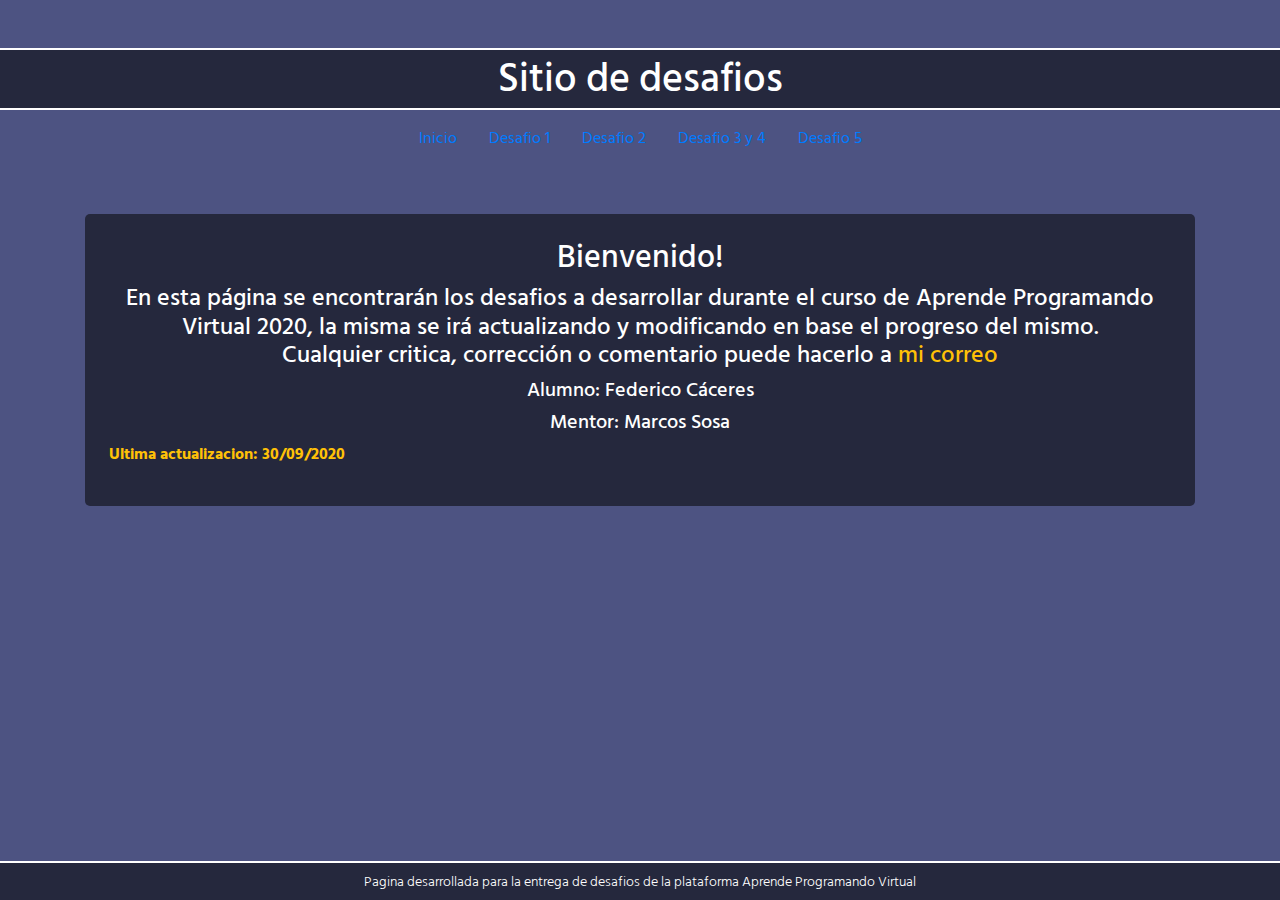
<file: index.html>
<!DOCTYPE html>
<html lang="es">

<head>
    <meta charset="UTF-8">
    <meta name="viewport" content="width=device-width, initial-scale=1.0">
    <title>Desafios</title>
    <!-- CDN Bootstrap -->
    <link rel="stylesheet" href="https://stackpath.bootstrapcdn.com/bootstrap/4.5.2/css/bootstrap.min.css"
        integrity="sha384-JcKb8q3iqJ61gNV9KGb8thSsNjpSL0n8PARn9HuZOnIxN0hoP+VmmDGMN5t9UJ0Z" crossorigin="anonymous">
    <!-- Google font -->
    <link href="https://fonts.googleapis.com/css2?family=Hind+Siliguri:wght@300&display=swap" rel="stylesheet">
    <!-- CSS Externo -->
    <link rel="stylesheet" href="estilos.css">

</head>

<body>
    <header>
        <h1 class="headerPrincipal text-center mt-5">Sitio de desafios</h1>
        <ul class="nav nav-pills justify-content-center">
            <li class="nav-item">
                <a class="nav-link" href="index.html">Inicio</a>
            </li>
            <li class="nav-item">
                <a class="nav-link" href="desafio1.html">Desafio 1</a>
            </li>
            <li class="nav-item ">
                <a class="nav-link" href="desafio2.html">Desafio 2</a>
            </li>
            <li class="nav-item ">
                <a class="nav-link" href="desafio3-4.html">Desafio 3 y 4</a>
            </li>
            <li class="nav-item ">
                <a class="nav-link" href="desafio5.html">Desafio 5</a>
            </li>
        </ul>
    </header>

    <div class="container">
        <div class="container div_consigna p-4 text-center">
            <h2>Bienvenido!</h2>
            <h4>En esta página se encontrarán los desafios a desarrollar durante el curso de Aprende Programando
                Virtual 2020, la misma se irá actualizando y modificando en base el progreso del mismo. <br>
                Cualquier critica, corrección o comentario puede hacerlo a <a
                    href="mailto:caceresfederico@hotmail.com?Subject=Aprende%20programando" class="text-warning"
                    id="correo">mi correo</a>
            </h4>
            <h5>Alumno: Federico Cáceres</h5>
            <h5>Mentor: Marcos Sosa</h5>
            <p class="text-left text-warning"><b>Ultima actualizacion: 30/09/2020</b></p>
        </div>
    </div>

    <footer>
        <div class="container-fluid fixed-bottom footer ">
            <p class="lead text-center mb-0 py-2">Pagina desarrollada para la entrega de desafios de la plataforma
                Aprende Programando Virtual</p>
        </div>
    </footer>
</body>

</html>
</file>
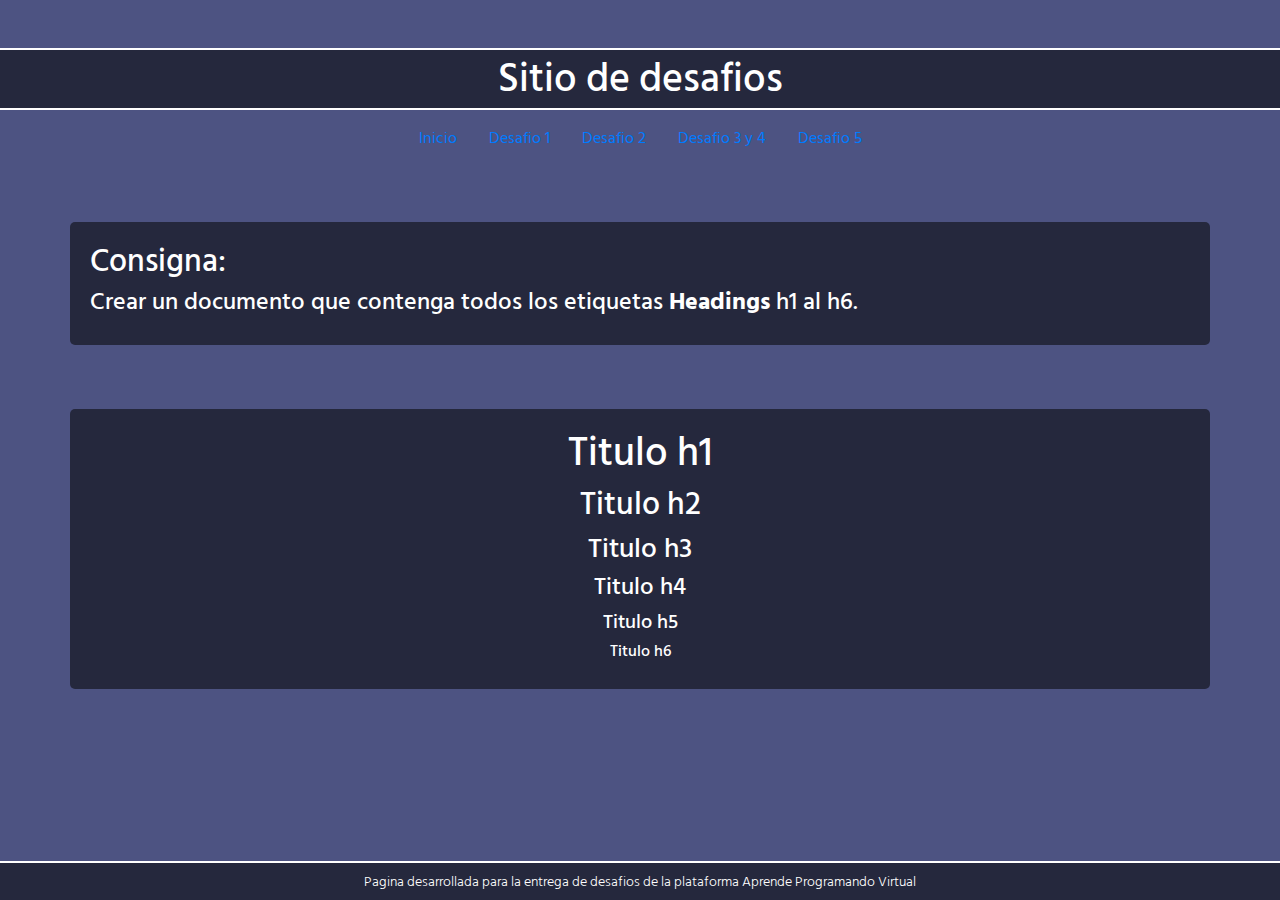
<file: desafio1.html>
<!DOCTYPE html>
<html lang="es">

<head>
    <meta charset="UTF-8">
    <meta name="viewport" content="width=device-width, initial-scale=1.0">
    <title>Desafios</title>
    <!-- CDN Bootstrap -->
    <link rel="stylesheet" href="https://stackpath.bootstrapcdn.com/bootstrap/4.5.2/css/bootstrap.min.css"
        integrity="sha384-JcKb8q3iqJ61gNV9KGb8thSsNjpSL0n8PARn9HuZOnIxN0hoP+VmmDGMN5t9UJ0Z" crossorigin="anonymous">
    <!-- Google font -->
    <link href="https://fonts.googleapis.com/css2?family=Hind+Siliguri:wght@300&display=swap" rel="stylesheet">
    <!-- CSS Externo -->
    <link rel="stylesheet" href="estilos.css">

</head>

<body>
    <header>
        <h1 class="headerPrincipal text-center mt-5">Sitio de desafios</h1>
        <ul class="nav nav-pills justify-content-center">
            <li class="nav-item">
                <a class="nav-link" href="index.html">Inicio</a>
            </li>
            <li class="nav-item">
                <a class="nav-link" href="desafio1.html">Desafio 1</a>
            </li>
            <li class="nav-item ">
                <a class="nav-link" href="desafio2.html">Desafio 2</a>
            </li>
            <li class="nav-item ">
                <a class="nav-link" href="desafio3-4.html">Desafio 3 y 4</a>
            </li>
            <li class="nav-item ">
                <a class="nav-link" href="desafio5.html">Desafio 5</a>
            </li>
        </ul>
    </header>

    <div class="container div_consigna">
        <h2>Consigna:</h2>
        <h4>Crear un documento que contenga todos los etiquetas <b>Headings</b> h1 al h6.
        </h4>
    </div>

    <div class="container div_principal text-center">
        <div class="col">
            <h1>Titulo h1</h1>
            <h2>Titulo h2</h2>
            <h3>Titulo h3</h3>
            <h4>Titulo h4</h4>
            <h5>Titulo h5</h5>
            <h6>Titulo h6</h6>
        </div>
    </div>


    <footer>
        <div class="container-fluid fixed-bottom footer">
            <p class="lead text-center mb-0 py-2">Pagina desarrollada para la entrega de desafios de la plataforma
                Aprende Programando Virtual</p>
        </div>
    </footer>
</body>

</html>
</file>
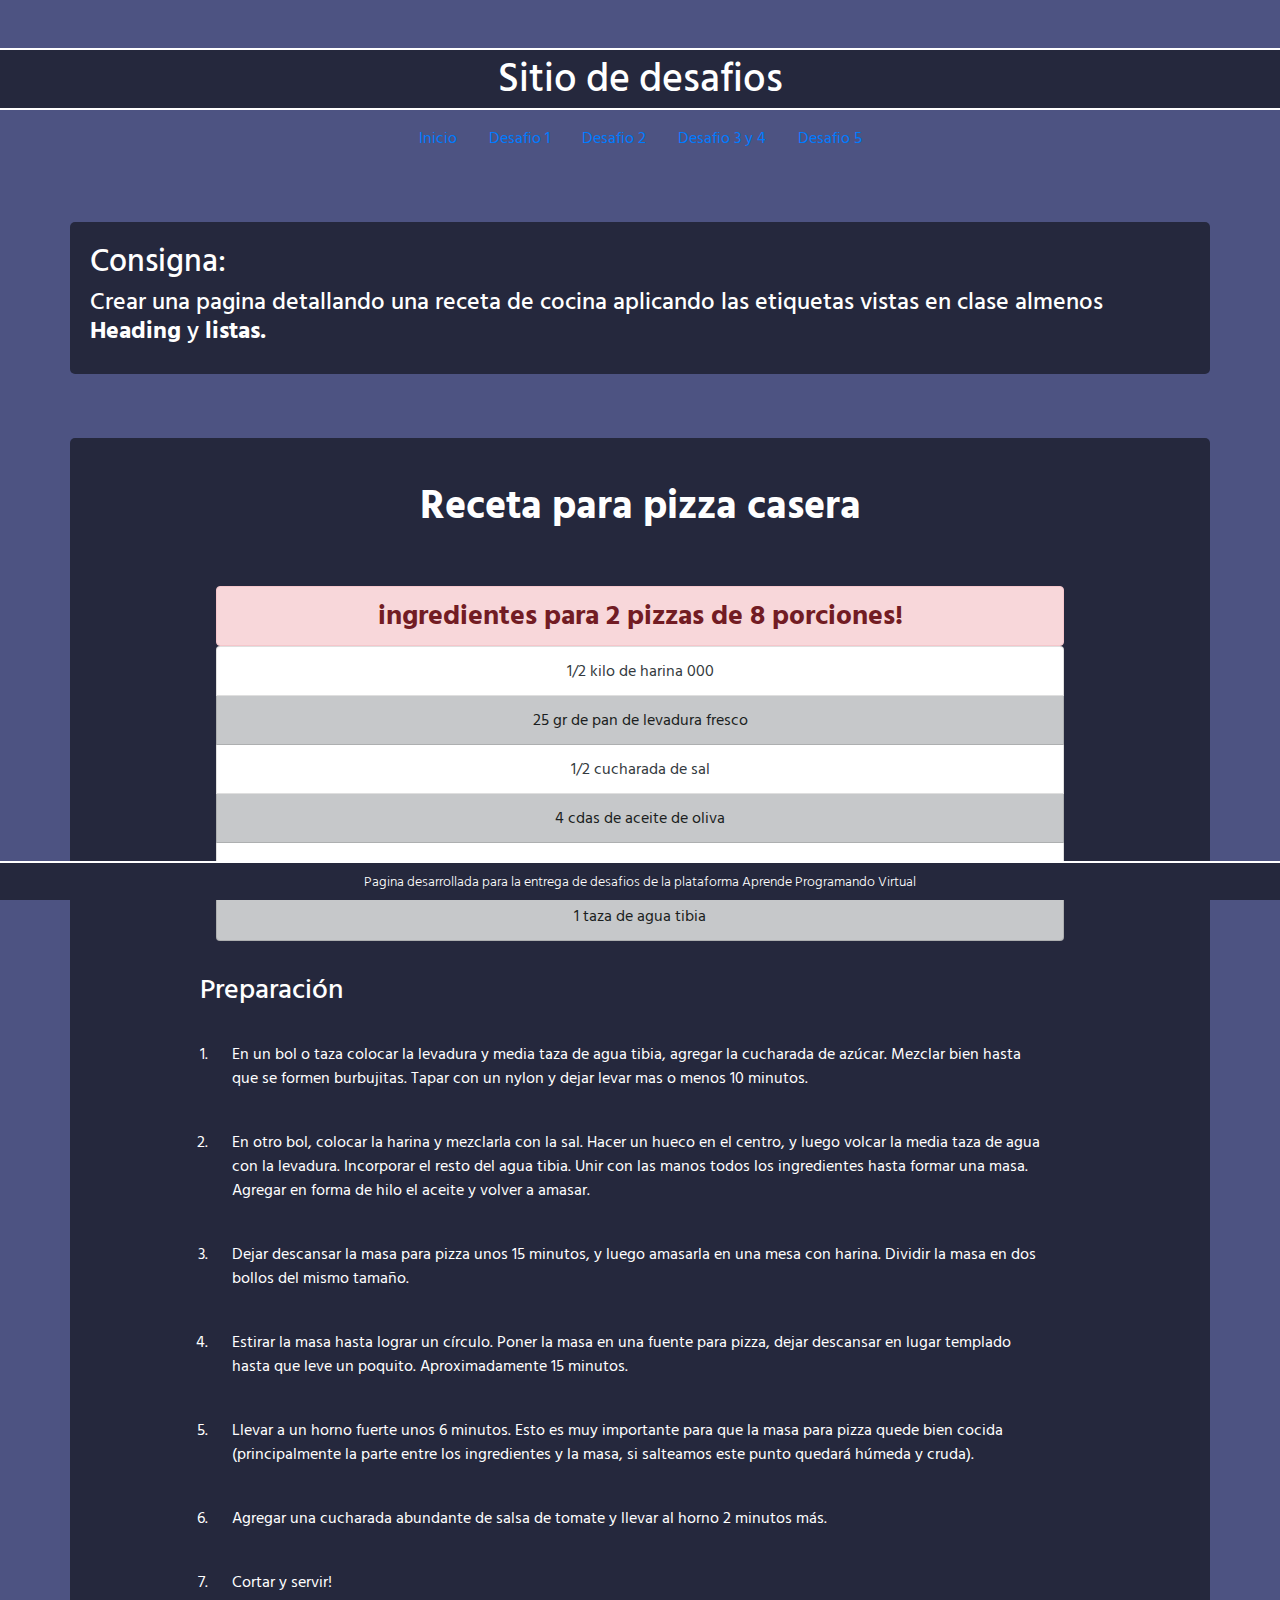
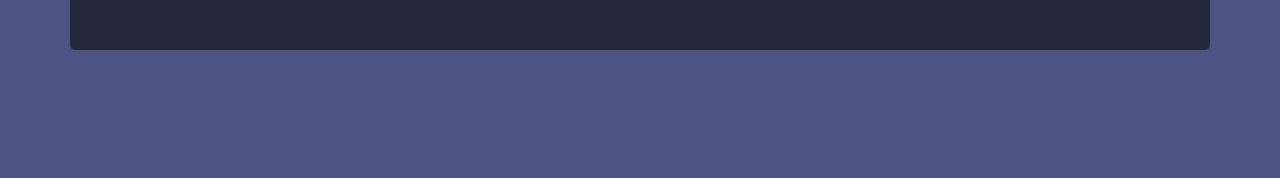
<file: desafio2.html>
<!DOCTYPE html>
<html lang="es">

<head>
    <meta charset="UTF-8">
    <meta name="viewport" content="width=device-width, initial-scale=1.0">
    <title>Desafios</title>
    <!-- CDN Bootstrap -->
    <link rel="stylesheet" href="https://stackpath.bootstrapcdn.com/bootstrap/4.5.2/css/bootstrap.min.css"
        integrity="sha384-JcKb8q3iqJ61gNV9KGb8thSsNjpSL0n8PARn9HuZOnIxN0hoP+VmmDGMN5t9UJ0Z" crossorigin="anonymous">
    <!-- Google font -->
    <link href="https://fonts.googleapis.com/css2?family=Hind+Siliguri:wght@300&display=swap" rel="stylesheet">
    <!-- CSS Externo -->
    <link rel="stylesheet" href="estilos.css">

</head>

<body>
    <header>
        <h1 class="headerPrincipal text-center mt-5">Sitio de desafios</h1>
        <ul class="nav nav-pills justify-content-center">
            <li class="nav-item">
                <a class="nav-link" href="index.html">Inicio</a>
            </li>
            <li class="nav-item">
                <a class="nav-link" href="desafio1.html">Desafio 1</a>
            </li>
            <li class="nav-item ">
                <a class="nav-link" href="desafio2.html">Desafio 2</a>
            </li>
            <li class="nav-item ">
                <a class="nav-link" href="desafio3-4.html">Desafio 3 y 4</a>
            </li>
            <li class="nav-item ">
                <a class="nav-link" href="desafio5.html">Desafio 5</a>
            </li>
        </ul>
    </header>

    <div class="container div_consigna">
        <h2>Consigna:</h2>
        <h4>
            Crear una pagina detallando una receta de cocina aplicando las etiquetas vistas en clase almenos
            <b>Heading</b> y <b>listas.</b>
        </h4>
    </div>


    <div class="container div_principal">
        <h1 class="pt-4 text-center font-weight-bold">Receta para pizza casera</h1>
        <div class="row py-4 d-flex justify-content-center">
            <h3 class="alert alert-danger font-weight-bold text-center mt-4 mb-0 w-75">ingredientes para 2 pizzas
                de 8
                porciones!</h3>
            <ul class="list-group text-center mt-0 w-75 text-dark">
                <li class="list-group-item">1/2 kilo de harina 000</li>
                <li class="list-group-item list-group-item-dark">25 gr de pan de levadura fresco</li>
                <li class="list-group-item ">1/2 cucharada de sal</li>
                <li class="list-group-item list-group-item-dark">4 cdas de aceite de oliva</li>
                <li class="list-group-item ">1 cda de azúcar</li>
                <li class="list-group-item list-group-item-dark">1 taza de agua tibia</li>
            </ul>

        </div>
        <h3 class="py-2" id="headingPizza">Preparación</h3>
        <div class="container">
            <ol>
                <li>En un bol o taza colocar la levadura y media taza de agua tibia, agregar la cucharada de azúcar.
                    Mezclar bien hasta que se formen burbujitas. Tapar con un nylon y dejar levar mas o menos 10
                    minutos.</li>
                <li>En otro bol, colocar la harina y mezclarla con la sal. Hacer un hueco en el centro, y luego
                    volcar
                    la media taza de agua con la levadura. Incorporar el resto del agua tibia. Unir con las manos
                    todos
                    los ingredientes hasta formar una masa. Agregar en forma de hilo el aceite y volver a amasar.
                </li>
                <li>Dejar descansar la masa para pizza unos 15 minutos, y luego amasarla en una mesa con harina.
                    Dividir
                    la masa en dos bollos del mismo tamaño.</li>
                <li> Estirar la masa hasta lograr un círculo. Poner la masa en una fuente para pizza, dejar
                    descansar en
                    lugar templado hasta que leve un poquito. Aproximadamente 15 minutos.</li>
                <li>Llevar a un horno fuerte unos 6 minutos. Esto es muy importante para que la masa para pizza
                    quede
                    bien cocida (principalmente la parte entre los ingredientes y la masa, si salteamos este punto
                    quedará húmeda y cruda).</li>
                <li>Agregar una cucharada abundante de salsa de tomate y llevar al horno 2 minutos más.</li>
                <li>Cortar y servir!</li>
            </ol>
        </div>
    </div>

    <footer>
        <div class="container-fluid fixed-bottom footer">
            <p class="lead text-center mb-0 py-2">Pagina desarrollada para la entrega de desafios de la plataforma
                Aprende Programando Virtual</p>
        </div>
    </footer>
    <!-- Bootstrap js 4.5.2 -->
    <script src="https://code.jquery.com/jquery-3.5.1.slim.min.js"
        integrity="sha384-DfXdz2htPH0lsSSs5nCTpuj/zy4C+OGpamoFVy38MVBnE+IbbVYUew+OrCXaRkfj"
        crossorigin="anonymous"></script>
    <script src="https://cdn.jsdelivr.net/npm/popper.js@1.16.1/dist/umd/popper.min.js"
        integrity="sha384-9/reFTGAW83EW2RDu2S0VKaIzap3H66lZH81PoYlFhbGU+6BZp6G7niu735Sk7lN"
        crossorigin="anonymous"></script>
    <script src="https://stackpath.bootstrapcdn.com/bootstrap/4.5.2/js/bootstrap.min.js"
        integrity="sha384-B4gt1jrGC7Jh4AgTPSdUtOBvfO8shuf57BaghqFfPlYxofvL8/KUEfYiJOMMV+rV"
        crossorigin="anonymous"></script>
</body>

</html>
</file>
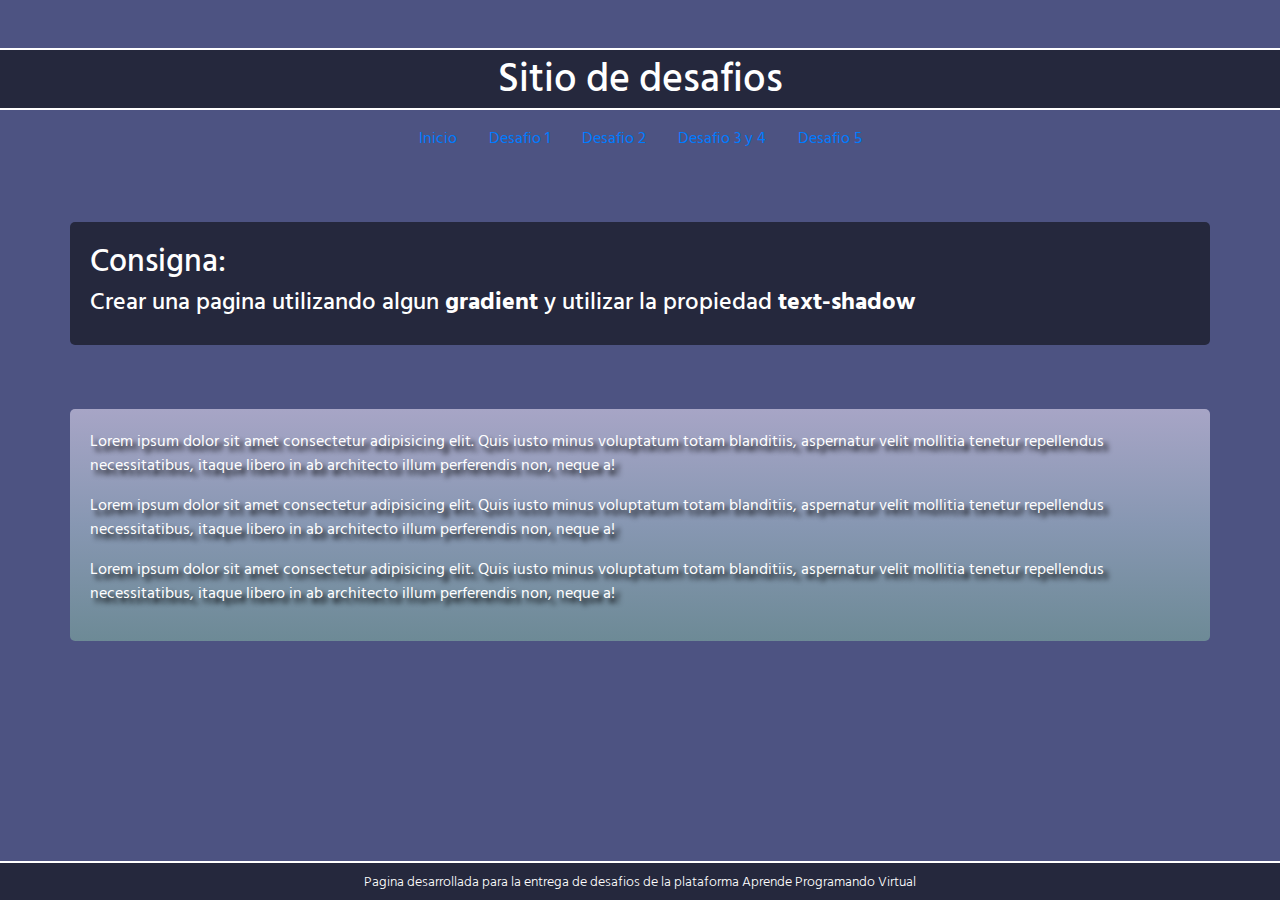
<file: desafio5.html>
<!DOCTYPE html>
<html lang="es">

<head>
    <meta charset="UTF-8">
    <meta name="viewport" content="width=device-width, initial-scale=1.0">
    <title>Desafios</title>
    <!-- CDN Bootstrap -->
    <link rel="stylesheet" href="https://stackpath.bootstrapcdn.com/bootstrap/4.5.2/css/bootstrap.min.css"
        integrity="sha384-JcKb8q3iqJ61gNV9KGb8thSsNjpSL0n8PARn9HuZOnIxN0hoP+VmmDGMN5t9UJ0Z" crossorigin="anonymous">
    <!-- Google font -->
    <link href="https://fonts.googleapis.com/css2?family=Hind+Siliguri:wght@300&display=swap" rel="stylesheet">
    <!-- CSS Externo -->
    <link rel="stylesheet" href="estilos.css">

</head>

<body>
    <header>
        <h1 class="headerPrincipal text-center mt-5">Sitio de desafios</h1>
        <ul class="nav nav-pills justify-content-center">
            <li class="nav-item">
                <a class="nav-link" href="index.html">Inicio</a>
            </li>
            <li class="nav-item">
                <a class="nav-link" href="desafio1.html">Desafio 1</a>
            </li>
            <li class="nav-item ">
                <a class="nav-link" href="desafio2.html">Desafio 2</a>
            </li>
            <li class="nav-item ">
                <a class="nav-link" href="desafio3-4.html">Desafio 3 y 4</a>
            </li>
            <li class="nav-item ">
                <a class="nav-link" href="desafio5.html">Desafio 5</a>
            </li>
        </ul>
    </header>

    <div class="container div_consigna">
        <h2>Consigna:</h2>
        <h4>
            Crear una pagina utilizando algun <b>gradient</b> y utilizar la propiedad <b>text-shadow</b>
        </h4>
    </div>

    <div class="container div_principal" id="divDesafioCinco">
        <p>Lorem ipsum dolor sit amet consectetur adipisicing elit. Quis iusto minus voluptatum totam blanditiis,
            aspernatur velit mollitia tenetur repellendus necessitatibus, itaque libero in ab architecto illum
            perferendis non, neque a!</p>
        <p>Lorem ipsum dolor sit amet consectetur adipisicing elit. Quis iusto minus voluptatum totam blanditiis,
            aspernatur velit mollitia tenetur repellendus necessitatibus, itaque libero in ab architecto illum
            perferendis non, neque a!</p>
        <p>Lorem ipsum dolor sit amet consectetur adipisicing elit. Quis iusto minus voluptatum totam blanditiis,
            aspernatur velit mollitia tenetur repellendus necessitatibus, itaque libero in ab architecto illum
            perferendis non, neque a!</p>
    </div>

    <footer>
        <div class="container-fluid fixed-bottom footer">
            <p class="lead text-center mb-0 py-2">Pagina desarrollada para la entrega de desafios de la plataforma
                Aprende Programando Virtual</p>
        </div>
    </footer>
</body>

</html>
</file>
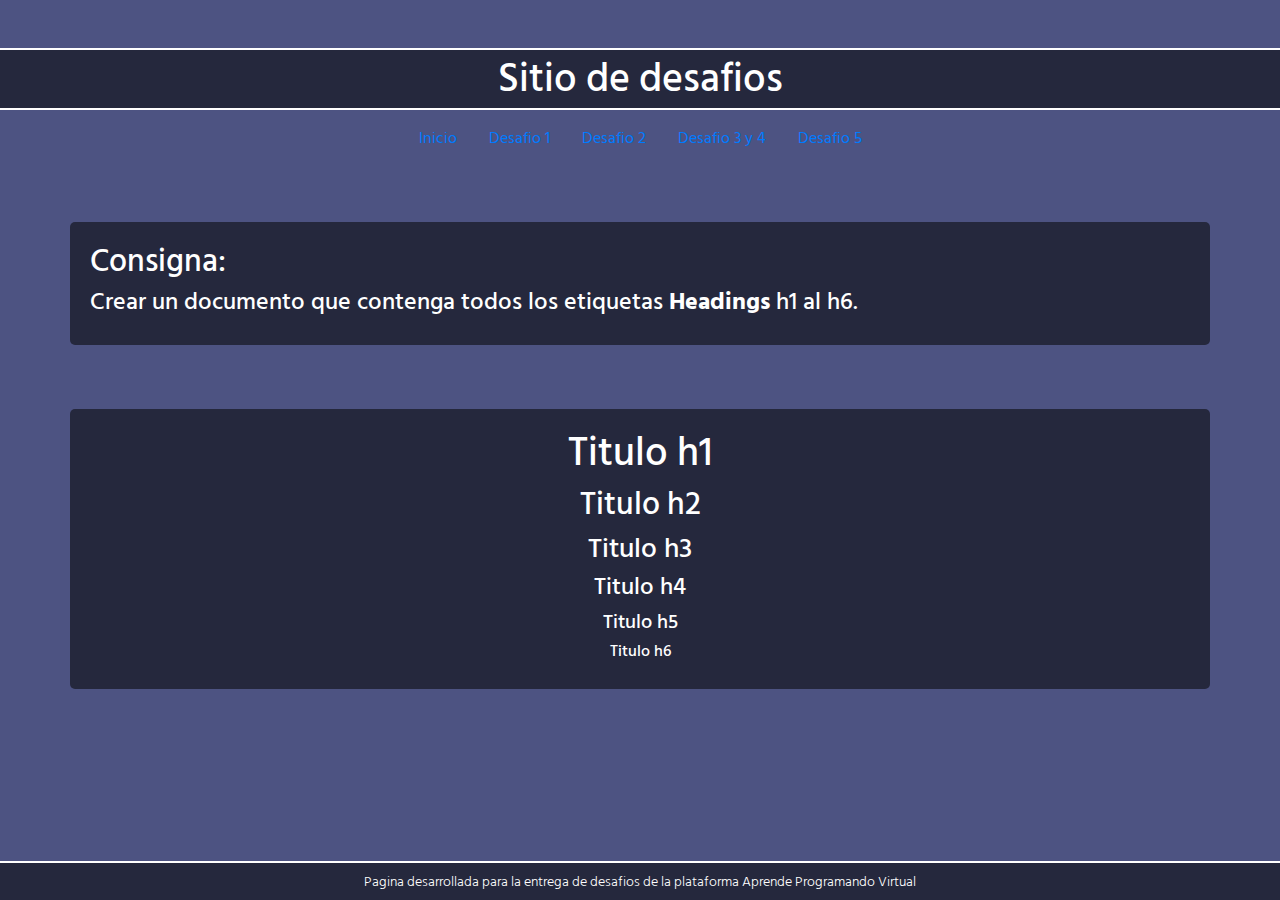
<file: desafiosHtml/desafio1.html>
<!DOCTYPE html>
<html lang="es">

<head>
    <meta charset="UTF-8">
    <meta name="viewport" content="width=device-width, initial-scale=1.0">
    <title>Desafios</title>
    <!-- CDN Bootstrap -->
    <link rel="stylesheet" href="https://stackpath.bootstrapcdn.com/bootstrap/4.5.2/css/bootstrap.min.css"
        integrity="sha384-JcKb8q3iqJ61gNV9KGb8thSsNjpSL0n8PARn9HuZOnIxN0hoP+VmmDGMN5t9UJ0Z" crossorigin="anonymous">
    <!-- Google font -->
    <link href="https://fonts.googleapis.com/css2?family=Hind+Siliguri:wght@300&display=swap" rel="stylesheet">
    <!-- CSS Externo -->
    <link rel="stylesheet" href="/css/estilos.css">

</head>

<body>
    <header>
        <h1 class="headerPrincipal text-center mt-5">Sitio de desafios</h1>
        <ul class="nav nav-pills justify-content-center">
            <li class="nav-item">
                <a class="nav-link" href="../index.html">Inicio</a>
            </li>
            <li class="nav-item">
                <a class="nav-link" href="/desafiosHtml/desafio1.html">Desafio 1</a>
            </li>
            <li class="nav-item ">
                <a class="nav-link" href="/desafiosHtml/desafio2.html">Desafio 2</a>
            </li>
            <li class="nav-item ">
                <a class="nav-link" href="/desafiosHtml/desafio3-4.html">Desafio 3 y 4</a>
            </li>
            <li class="nav-item ">
                <a class="nav-link" href="/desafiosHtml/desafio5.html">Desafio 5</a>
            </li>
        </ul>
    </header>

    <div class="container div_consigna">
        <h2>Consigna:</h2>
        <h4>Crear un documento que contenga todos los etiquetas <b>Headings</b> h1 al h6.
        </h4>
    </div>

    <div class="container div_principal text-center">
        <div class="col">
            <h1>Titulo h1</h1>
            <h2>Titulo h2</h2>
            <h3>Titulo h3</h3>
            <h4>Titulo h4</h4>
            <h5>Titulo h5</h5>
            <h6>Titulo h6</h6>
        </div>
    </div>


    <footer>
        <div class="container-fluid fixed-bottom footer">
            <p class="lead text-center mb-0 py-2">Pagina desarrollada para la entrega de desafios de la plataforma
                Aprende Programando Virtual</p>
        </div>
    </footer>
</body>

</html>
</file>
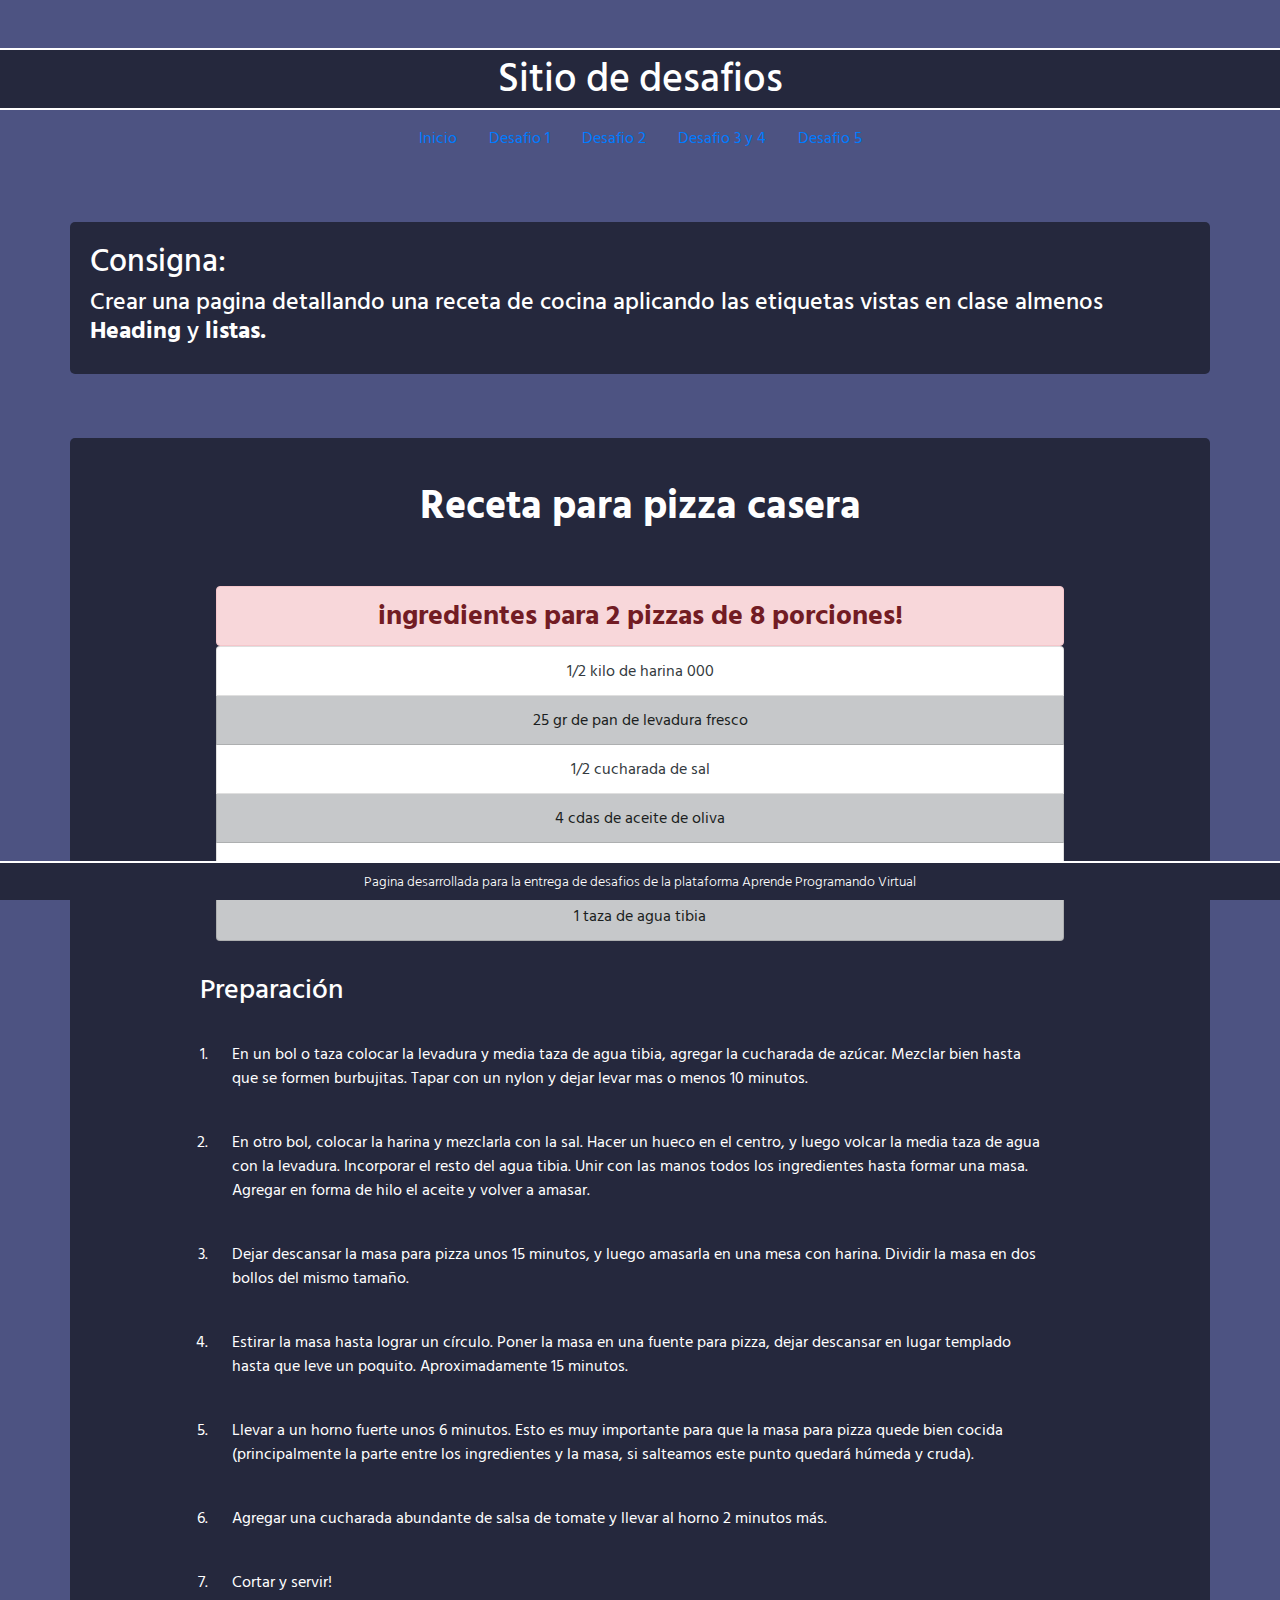
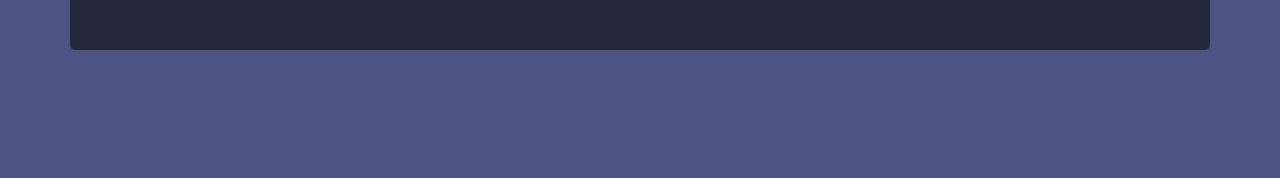
<file: desafiosHtml/desafio2.html>
<!DOCTYPE html>
<html lang="es">

<head>
    <meta charset="UTF-8">
    <meta name="viewport" content="width=device-width, initial-scale=1.0">
    <title>Desafios</title>
    <!-- CDN Bootstrap -->
    <link rel="stylesheet" href="https://stackpath.bootstrapcdn.com/bootstrap/4.5.2/css/bootstrap.min.css"
        integrity="sha384-JcKb8q3iqJ61gNV9KGb8thSsNjpSL0n8PARn9HuZOnIxN0hoP+VmmDGMN5t9UJ0Z" crossorigin="anonymous">
    <!-- Google font -->
    <link href="https://fonts.googleapis.com/css2?family=Hind+Siliguri:wght@300&display=swap" rel="stylesheet">
    <!-- CSS Externo -->
    <link rel="stylesheet" href="/css/estilos.css">

</head>

<body>
    <header>
        <h1 class="headerPrincipal text-center mt-5">Sitio de desafios</h1>
        <ul class="nav nav-pills justify-content-center">
            <li class="nav-item">
                <a class="nav-link" href="../index.html">Inicio</a>
            </li>
            <li class="nav-item">
                <a class="nav-link" href="/desafiosHtml/desafio1.html">Desafio 1</a>
            </li>
            <li class="nav-item ">
                <a class="nav-link" href="/desafiosHtml/desafio2.html">Desafio 2</a>
            </li>
            <li class="nav-item ">
                <a class="nav-link" href="/desafiosHtml/desafio3-4.html">Desafio 3 y 4</a>
            </li>
            <li class="nav-item ">
                <a class="nav-link" href="/desafiosHtml/desafio5.html">Desafio 5</a>
            </li>
        </ul>
    </header>

    <div class="container div_consigna">
        <h2>Consigna:</h2>
        <h4>
            Crear una pagina detallando una receta de cocina aplicando las etiquetas vistas en clase almenos
            <b>Heading</b> y <b>listas.</b>
        </h4>
    </div>


    <div class="container div_principal">
        <h1 class="pt-4 text-center font-weight-bold">Receta para pizza casera</h1>
        <div class="row py-4 d-flex justify-content-center">
            <h3 class="alert alert-danger font-weight-bold text-center mt-4 mb-0 w-75">ingredientes para 2 pizzas
                de 8
                porciones!</h3>
            <ul class="list-group text-center mt-0 w-75 text-dark">
                <li class="list-group-item">1/2 kilo de harina 000</li>
                <li class="list-group-item list-group-item-dark">25 gr de pan de levadura fresco</li>
                <li class="list-group-item ">1/2 cucharada de sal</li>
                <li class="list-group-item list-group-item-dark">4 cdas de aceite de oliva</li>
                <li class="list-group-item ">1 cda de azúcar</li>
                <li class="list-group-item list-group-item-dark">1 taza de agua tibia</li>
            </ul>

        </div>
        <h3 class="py-2" id="headingPizza">Preparación</h3>
        <div class="container">
            <ol>
                <li>En un bol o taza colocar la levadura y media taza de agua tibia, agregar la cucharada de azúcar.
                    Mezclar bien hasta que se formen burbujitas. Tapar con un nylon y dejar levar mas o menos 10
                    minutos.</li>
                <li>En otro bol, colocar la harina y mezclarla con la sal. Hacer un hueco en el centro, y luego
                    volcar
                    la media taza de agua con la levadura. Incorporar el resto del agua tibia. Unir con las manos
                    todos
                    los ingredientes hasta formar una masa. Agregar en forma de hilo el aceite y volver a amasar.
                </li>
                <li>Dejar descansar la masa para pizza unos 15 minutos, y luego amasarla en una mesa con harina.
                    Dividir
                    la masa en dos bollos del mismo tamaño.</li>
                <li> Estirar la masa hasta lograr un círculo. Poner la masa en una fuente para pizza, dejar
                    descansar en
                    lugar templado hasta que leve un poquito. Aproximadamente 15 minutos.</li>
                <li>Llevar a un horno fuerte unos 6 minutos. Esto es muy importante para que la masa para pizza
                    quede
                    bien cocida (principalmente la parte entre los ingredientes y la masa, si salteamos este punto
                    quedará húmeda y cruda).</li>
                <li>Agregar una cucharada abundante de salsa de tomate y llevar al horno 2 minutos más.</li>
                <li>Cortar y servir!</li>
            </ol>
        </div>
    </div>

    <footer>
        <div class="container-fluid fixed-bottom footer">
            <p class="lead text-center mb-0 py-2">Pagina desarrollada para la entrega de desafios de la plataforma
                Aprende Programando Virtual</p>
        </div>
    </footer>
    <!-- Bootstrap js 4.5.2 -->
    <script src="https://code.jquery.com/jquery-3.5.1.slim.min.js"
        integrity="sha384-DfXdz2htPH0lsSSs5nCTpuj/zy4C+OGpamoFVy38MVBnE+IbbVYUew+OrCXaRkfj"
        crossorigin="anonymous"></script>
    <script src="https://cdn.jsdelivr.net/npm/popper.js@1.16.1/dist/umd/popper.min.js"
        integrity="sha384-9/reFTGAW83EW2RDu2S0VKaIzap3H66lZH81PoYlFhbGU+6BZp6G7niu735Sk7lN"
        crossorigin="anonymous"></script>
    <script src="https://stackpath.bootstrapcdn.com/bootstrap/4.5.2/js/bootstrap.min.js"
        integrity="sha384-B4gt1jrGC7Jh4AgTPSdUtOBvfO8shuf57BaghqFfPlYxofvL8/KUEfYiJOMMV+rV"
        crossorigin="anonymous"></script>
</body>

</html>
</file>
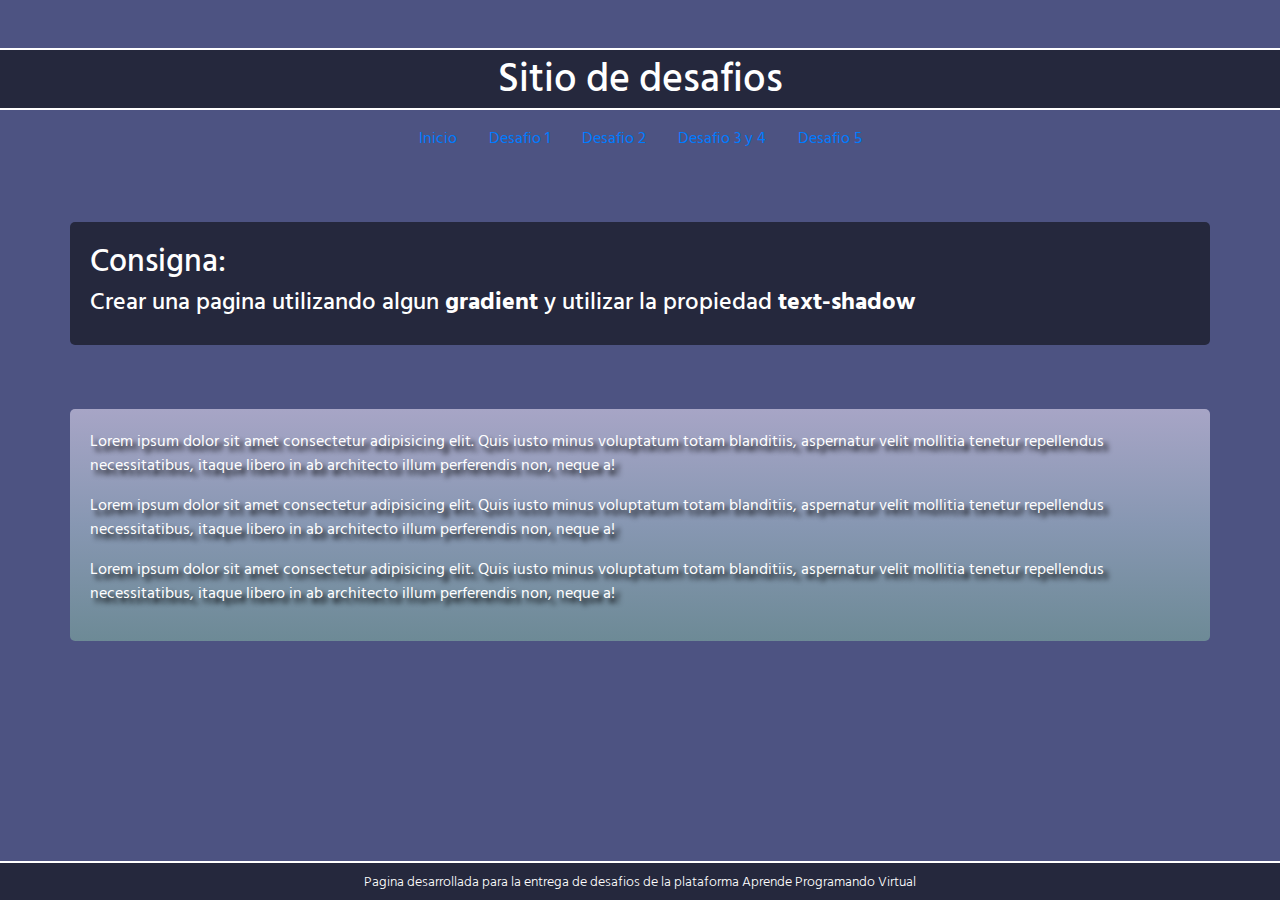
<file: desafiosHtml/desafio5.html>
<!DOCTYPE html>
<html lang="es">

<head>
    <meta charset="UTF-8">
    <meta name="viewport" content="width=device-width, initial-scale=1.0">
    <title>Desafios</title>
    <!-- CDN Bootstrap -->
    <link rel="stylesheet" href="https://stackpath.bootstrapcdn.com/bootstrap/4.5.2/css/bootstrap.min.css"
        integrity="sha384-JcKb8q3iqJ61gNV9KGb8thSsNjpSL0n8PARn9HuZOnIxN0hoP+VmmDGMN5t9UJ0Z" crossorigin="anonymous">
    <!-- Google font -->
    <link href="https://fonts.googleapis.com/css2?family=Hind+Siliguri:wght@300&display=swap" rel="stylesheet">
    <!-- CSS Externo -->
    <link rel="stylesheet" href="/css/estilos.css">

</head>

<body>
    <header>
        <h1 class="headerPrincipal text-center mt-5">Sitio de desafios</h1>
        <ul class="nav nav-pills justify-content-center">
            <li class="nav-item">
                <a class="nav-link" href="../index.html">Inicio</a>
            </li>
            <li class="nav-item">
                <a class="nav-link" href="/desafiosHtml/desafio1.html">Desafio 1</a>
            </li>
            <li class="nav-item ">
                <a class="nav-link" href="/desafiosHtml/desafio2.html">Desafio 2</a>
            </li>
            <li class="nav-item ">
                <a class="nav-link" href="/desafiosHtml/desafio3-4.html">Desafio 3 y 4</a>
            </li>
            <li class="nav-item ">
                <a class="nav-link" href="/desafiosHtml/desafio5.html">Desafio 5</a>
            </li>
        </ul>
    </header>

    <div class="container div_consigna">
        <h2>Consigna:</h2>
        <h4>
            Crear una pagina utilizando algun <b>gradient</b> y utilizar la propiedad <b>text-shadow</b>
        </h4>
    </div>

    <div class="container div_principal" id="divDesafioCinco">
        <p>Lorem ipsum dolor sit amet consectetur adipisicing elit. Quis iusto minus voluptatum totam blanditiis,
            aspernatur velit mollitia tenetur repellendus necessitatibus, itaque libero in ab architecto illum
            perferendis non, neque a!</p>
        <p>Lorem ipsum dolor sit amet consectetur adipisicing elit. Quis iusto minus voluptatum totam blanditiis,
            aspernatur velit mollitia tenetur repellendus necessitatibus, itaque libero in ab architecto illum
            perferendis non, neque a!</p>
        <p>Lorem ipsum dolor sit amet consectetur adipisicing elit. Quis iusto minus voluptatum totam blanditiis,
            aspernatur velit mollitia tenetur repellendus necessitatibus, itaque libero in ab architecto illum
            perferendis non, neque a!</p>
    </div>

    <footer>
        <div class="container-fluid fixed-bottom footer">
            <p class="lead text-center mb-0 py-2">Pagina desarrollada para la entrega de desafios de la plataforma
                Aprende Programando Virtual</p>
        </div>
    </footer>
</body>

</html>
</file>
<file: estilos.css>
* {
    margin: 0;
    font-family: 'Hind Siliguri', sans-serif;
}

body {
    background-color: #4D5382;
    color: white;
}

.headerPrincipal {
    /* background-color: #B3B7EE; */
    background-color: #25283D;
    padding: 5px 0px;
    border-top: 2px solid white;
    border-bottom: 2px solid white;
}

.nav-link:hover {
    font-weight: bold;
    color: white;
}  

.nav-link:visited {
    color: white;
}

.div_principal {
    border-radius: 5px;
    background-color:#25283D;
    margin-top: 5%;
    margin-bottom: 10%;
    padding: 20px;
}
.div_consigna{
    border-radius: 5px;
    background-color:#25283D;
    margin-top: 5%;
    margin-bottom: 5%;
    padding: 20px;
}
#correo{
    text-decoration: none;
}
#correo:hover{
    font-weight: bold;
}

.container>ol{
    padding-left: 10%;
    padding-right: 10%;
}
#headingPizza{
    padding-left: 10%;
}
#encabezadoTabla{
    font-weight: bold;
    font-size: 18px;
}
th{
    background-color: lightskyblue;
    text-align: center;
    font-size: 24px;
    padding:15px;
    color: black;
}
tr>td>a>img{
    max-width: 50px;
    padding-left: 5px;
}
td{
    text-align: center;
    padding: 10px;
    font-weight: bold;
}
td>a:link,a:visited,a:active{
    color: black;
    text-decoration: none;
}
td>a:hover{
    color: white;
}
.grupoA{
    background-color: orange;
}
.grupoB{
    background-color: lightseagreen;
}
.grupoC{
    background-color: lightsalmon;
}
.grupoD{
    background-color: lightgreen;
}
ol>li {
    padding: 20px;
}

#divDesafioCinco{
    background: linear-gradient(#A7A5C6, #8797B2, #6D8A96);
}
#divDesafioCinco>p{
    /* offset-x | offset-y | blur-radius | color */
    text-shadow: 5px 5px 5px black;
}
.footer {
    background-color: #25283D;
    border-top: 2px solid white;
}

.footer>p {
    font-size: 14px;
    color: white;
}
</file>
<file: css/estilos.css>
* {
    margin: 0;
    font-family: 'Hind Siliguri', sans-serif;
}

body {
    background-color: #4D5382;
    color: white;
}

.headerPrincipal {
    /* background-color: #B3B7EE; */
    background-color: #25283D;
    padding: 5px 0px;
    border-top: 2px solid white;
    border-bottom: 2px solid white;
}

.nav-link:hover {
    font-weight: bold;
    color: white;
}  

.nav-link:visited {
    color: white;
}

.div_principal {
    border-radius: 5px;
    background-color:#25283D;
    margin-top: 5%;
    margin-bottom: 10%;
    padding: 20px;
}
.div_consigna{
    border-radius: 5px;
    background-color:#25283D;
    margin-top: 5%;
    margin-bottom: 5%;
    padding: 20px;
}
#correo{
    text-decoration: none;
}
#correo:hover{
    font-weight: bold;
}

.container>ol{
    padding-left: 10%;
    padding-right: 10%;
}
#headingPizza{
    padding-left: 10%;
}
#encabezadoTabla{
    font-weight: bold;
    font-size: 18px;
}
th{
    background-color: lightskyblue;
    text-align: center;
    font-size: 24px;
    padding:15px;
    color: black;
}
tr>td>a>img{
    max-width: 50px;
    padding-left: 5px;
}
td{
    text-align: center;
    padding: 10px;
    font-weight: bold;
}
td>a:link,a:visited,a:active{
    color: black;
    text-decoration: none;
}
td>a:hover{
    color: white;
}
.grupoA{
    background-color: orange;
}
.grupoB{
    background-color: lightseagreen;
}
.grupoC{
    background-color: lightsalmon;
}
.grupoD{
    background-color: lightgreen;
}
ol>li {
    padding: 20px;
}

#divDesafioCinco{
    background: linear-gradient(#A7A5C6, #8797B2, #6D8A96);
}
#divDesafioCinco>p{
    /* offset-x | offset-y | blur-radius | color */
    text-shadow: 5px 5px 5px black;
}
.footer {
    background-color: #25283D;
    border-top: 2px solid white;
}

.footer>p {
    font-size: 14px;
    color: white;
}
</file>
